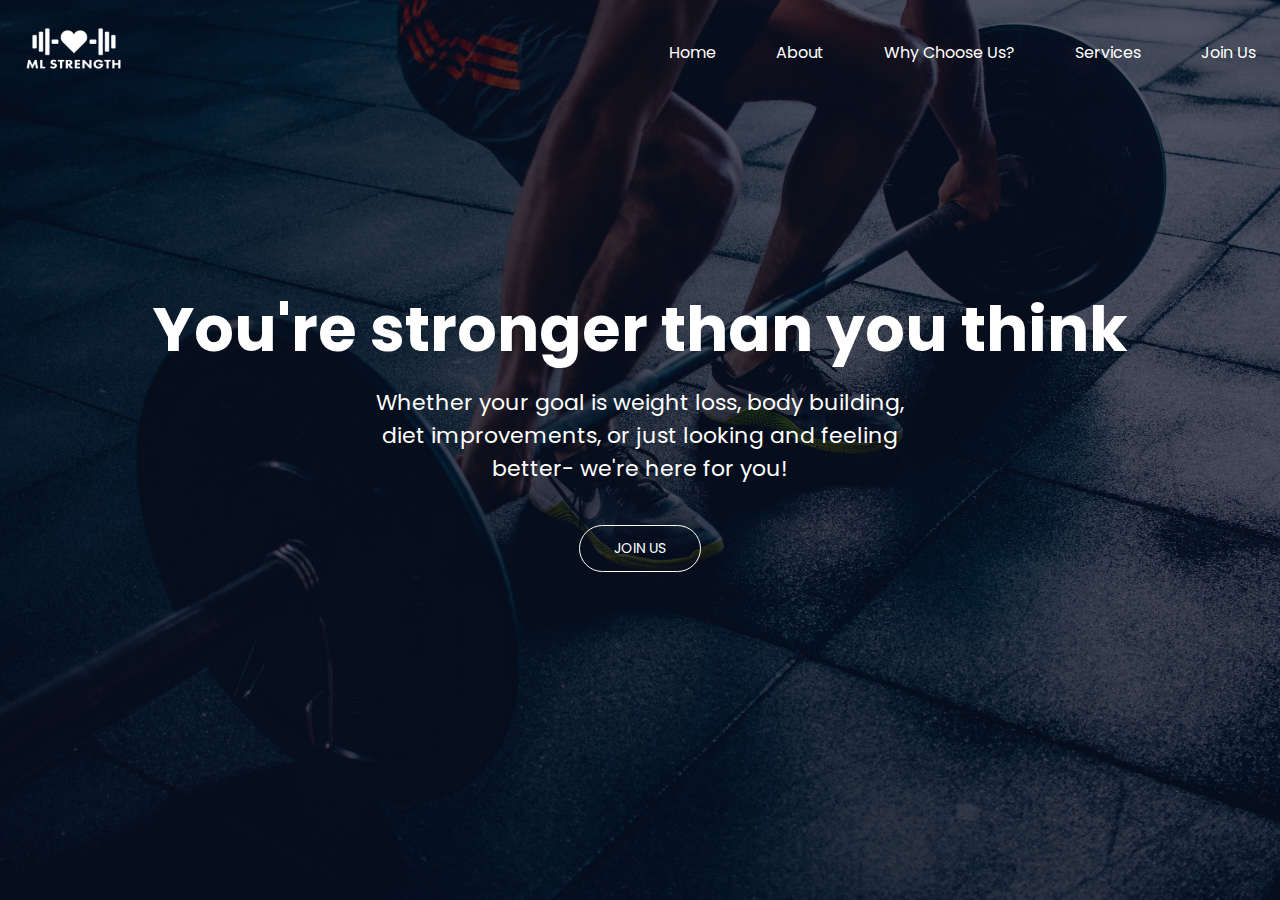
<file: index.html>
<!DOCTYPE html>
<html lang="en">

<head>
    <meta charset="UTF-8">
    <meta http-equiv="X-UA-Compatible" content="IE=edge">
    <meta name="viewport" content="width=device-width, initial-scale=1.0">
    <title>ML Strength</title>
    <link rel="stylesheet" href="style.css">
    <link rel="preconnect" href="https://fonts.googleapis.com">
    <link rel="preconnect" href="https://fonts.gstatic.com" crossorigin>
    <link href="https://fonts.googleapis.com/css2?family=Poppins:ital,wght@0,300;0,400;0,500;0,700;1,600&display=swap"
        rel="stylesheet">
    <script src="https://ajax.googleapis.com/ajax/libs/jquery/3.5.1/jquery.min.js"></script>
    <script type='text/javascript'>
        $(document).ready(function () {
            $("#header").load("nav.html");
        });
    </script>


</head>

<body>
    <section id="home">
        <header id="header">

        </header>
        <div class="text-box">
            <h1>You're stronger than you think</h1>
            <p>
                Whether your goal is weight loss, body building, diet improvements, or just looking and feeling better-
                we're here for you!
            </p>
            <a href="" id="hero-btn">JOIN US</a>
        </div>
    </section>
    <script src="scripts.js"></script>

</body>

</html>
</file>
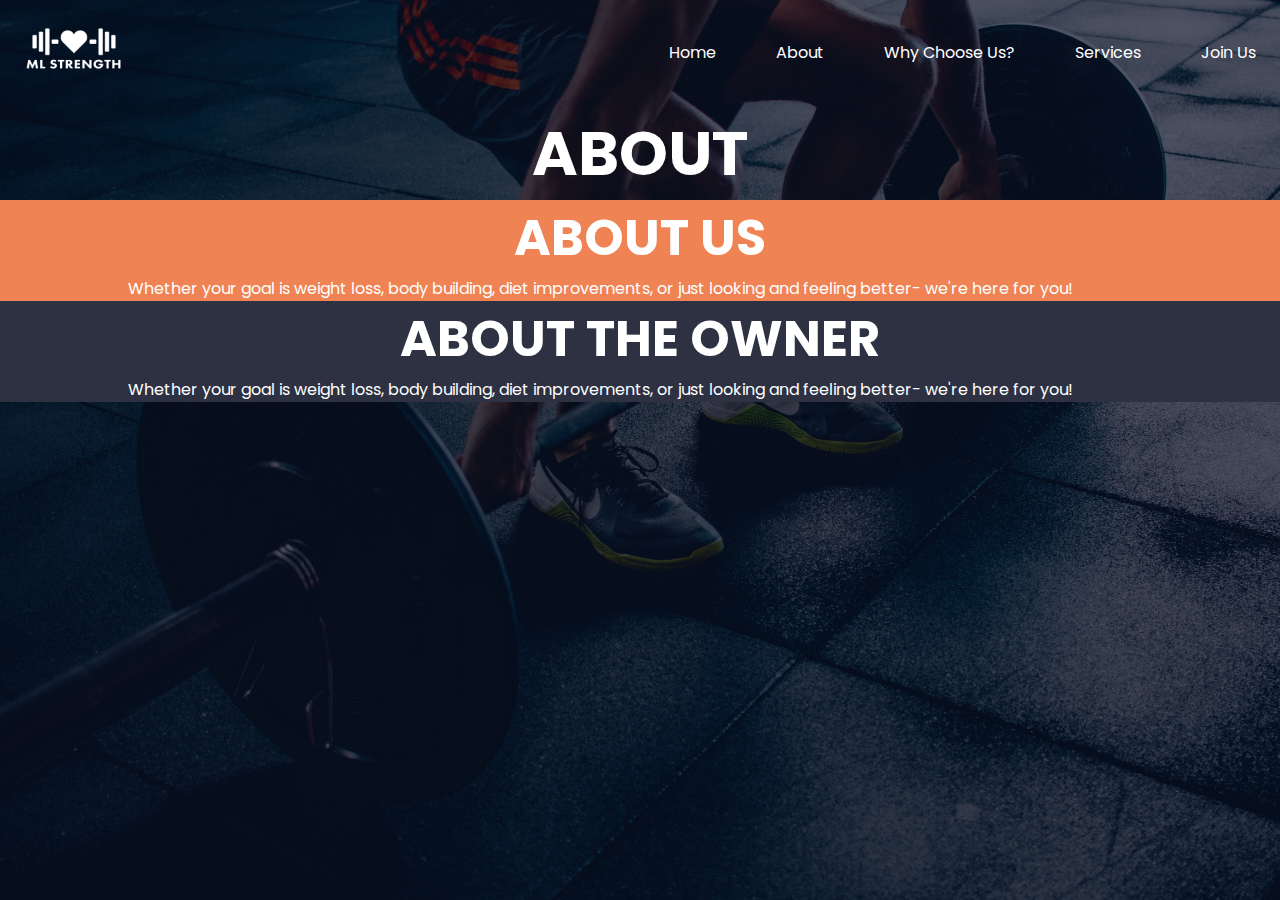
<file: about.html>
<!DOCTYPE html>
<html lang="en">

<head>
    <meta charset="UTF-8">
    <meta http-equiv="X-UA-Compatible" content="IE=edge">
    <meta name="viewport" content="width=device-width, initial-scale=1.0">
    <title>ML Strength</title>
    <link rel="stylesheet" href="style.css">
    <link rel="preconnect" href="https://fonts.googleapis.com">
    <link rel="preconnect" href="https://fonts.gstatic.com" crossorigin>
    <link href="https://fonts.googleapis.com/css2?family=Poppins:ital,wght@0,300;0,400;0,500;0,700;1,600&display=swap"
        rel="stylesheet">
    <script src="https://ajax.googleapis.com/ajax/libs/jquery/3.5.1/jquery.min.js"></script>
    <script type='text/javascript'>
        $(document).ready(function () {
            $("#header").load("nav.html");
        });
    </script>
    <script src=""></script>


</head>

<body>
    <section id="about">
        <header id="header">

        </header>
        <article>
            <h1>ABOUT</h1>
        </article>

        <article id="about-us">
            <h2>ABOUT US</h2>
            <p>
                Whether your goal is weight loss, body building, diet improvements, or just looking and feeling
                better-
                we're here for you!
            </p>
        </article>

        <article id="about-owner">
            <h2>ABOUT THE OWNER</h2>
            <p>
                Whether your goal is weight loss, body building, diet improvements, or just looking and feeling
                better-
                we're here for you!
            </p>
        </article>
        </div>
    </section>
    <script src="scripts.js"></script>

</body>

</html>
</file>
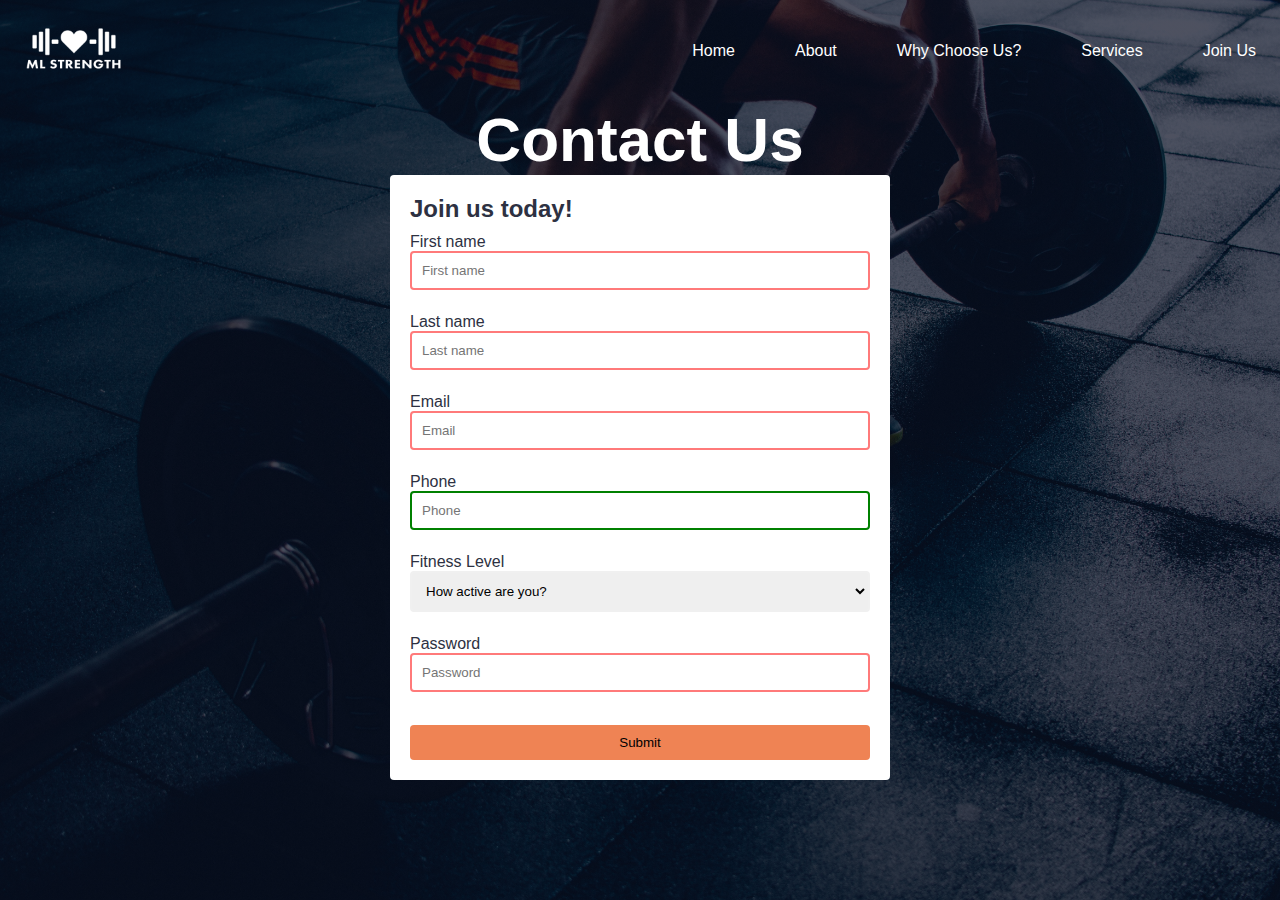
<file: contact.html>
<!DOCTYPE html>
<html lang="en">

<head>
    <meta charset="UTF-8">
    <meta http-equiv="X-UA-Compatible" content="IE=edge">
    <meta name="viewport" content="width=device-width, initial-scale=1.0">
    <link rel="stylesheet" href="style.css">
    <script src="https://ajax.googleapis.com/ajax/libs/jquery/3.5.1/jquery.min.js"></script>
    <script type='text/javascript'>
        $(document).ready(function () {
            $("#header").load("nav.html");
        });
    </script>
    <title>Document</title>

</head>

<body>

    <section id="contact-us">
        <header id="header">

        </header>
        <article>
            <h1>Contact Us</h1>
        </article>
        <article id="contact-container">
            <form action="/" id="form">
                <h2>Join us today!</h2>
                <div class="input-control">
                    <label for="firstname">First name</label>
                    <input type="text" id="firstname" name="firstname" placeholder="First name"
                        pattern="^([A-Za-z]+[,.]?[ ]?|[A-Za-z]+['-]?)+$" required>
                    <div class="error"></div>
                </div>

                <div class="input-control">
                    <label for="lastname">Last name</label>
                    <input type="text" id="lastname" name="lastname" placeholder="Last name"
                        pattern="^([A-Za-z]+[,.]?[ ]?|[A-Za-z]+['-]?)+$" required>
                    <div class="error"></div>
                </div>

                <div class="input-control">
                    <label for="email">Email</label>
                    <input type="email" id="email" name="email" placeholder="Email" required>
                    <div class="error"></div>
                </div>

                <div class="input-control">
                    <label for="phone">Phone</label>
                    <input type="tel" id="phone" name="phone" placeholder="Phone">
                    <div class="error"></div>
                </div>

                <div class="input-control">
                    <label for="fitnesslevel">Fitness Level</label>
                    <select name="fitnesslevel" id="fitnesslevel">
                        <option value="" disabled selected hidden>How active are you?</option>
                        <option value="sedentary">Sedentary</option>
                        <option value="moderate">Moderately active</option>
                        <option value="active">Active</option>
                        <option value="very">Very active</option>
                    </select>
                    <div class="error"></div>
                </div>



                <div class="input-control">
                    <label for="password">Password</label>
                    <input type="password" id="password" name="password" placeholder="Password" required>
                    <div class="error"></div>
                </div>
                <button type="submit">Submit</button>
            </form>
        </article>


    </section>
</body>

</html>
</file>
<file: style.css>
* {
  margin: 0;
  padding: 0;
  box-sizing: border-box;
}

body {
  font-family: "Poppins", sans-serif;
}

nav img {
  width: 100px;
}

section {
  min-height: 100vh;
  width: 100%;
  display: flex;
  flex-direction: column;
}

#home {
  background-image: linear-gradient(rgba(4, 9, 30, 0.7), rgba(4, 9, 30, 0.7)),
    url("images/bg2.jpg");
  background-position: center;
  background-size: cover;
  position: relative;
  background-repeat: no-repeat;
  width: 100%;
}

#about {
  background-image: linear-gradient(rgba(4, 9, 30, 0.7), rgba(4, 9, 30, 0.7)),
    url("images/bg2.jpg");
  background-position: center;
  background-size: cover;
  position: relative;
  background-repeat: no-repeat;
  width: 100%;
  display: flex;
}

#contact-us {
  background-image: linear-gradient(rgba(4, 9, 30, 0.7), rgba(4, 9, 30, 0.7)),
    url("images/bg2.jpg");
  background-position: center;
  background-size: cover;
  position: relative;
  background-repeat: no-repeat;
  width: 100%;
  display: flex;
}

li {
  list-style: none;
  font-size: 16px;
}

a {
  color: white;
  text-decoration: none;
}
nav ul li::after {
  content: "";
  width: 0%;
  height: 2px;
  background: #ef8354;
  display: block;
  margin: auto;
  transition: 0.5s;
}

nav ul li:hover::after {
  width: 100%;
}

.navbar {
  min-height: 7opx;
  display: flex;
  justify-content: space-between;
  align-items: center;
  padding: 0 24px;
}

.nav-menu {
  display: flex;
  justify-content: space-between;
  align-items: center;
  gap: 60px;
}

.nav-link {
  transition: 0.7s ease;
}

.hamburger {
  display: none;
  cursor: pointer;
}

.bar {
  display: block;
  width: 25px;
  height: 3px;
  margin: 5px auto;
  -webkit-transition: all 0.3s ease-in-out;
  transition: all 0.3s ease-in-out;
  background-color: white;
}

.text-box {
  align-self: center;
  width: 90%;
  color: #fff;
  display: flex;
  flex-direction: column;
  justify-content: center;
  align-items: center;
  flex: 0.7;
  text-align: center;
}

h1 {
  font-size: 62px;
}

.text-box p {
  margin: 10px 0 40px;
  width: 50%;
  text-align: center;
  font-size: 22px;
}

#hero-btn {
  display: inline-block;
  text-decoration: none;
  color: #fff;
  border: 1px solid #fff;
  border-radius: 30px;
  padding: 12px 34px;
  font-size: 14px;
  background: transparent;
  position: relative;
  cursor: pointer;
}

#hero-btn:hover {
  background-color: #ef8354;
  border: none;
  transform: 1s;
  border: 1px solid #ef8354;
  transition: 0.4s;
}

.about-container {
  display: flex;
  flex-direction: row;
  height: 50vh;
  display: flex;
}

article {
  display: flex;
  flex-direction: column;
  align-items: center;
  justify-content: center;
  color: #fff;
  margin: px;
}
#about-us {
  background-color: #ef8354;
  justify-content: flex-start;
}

#about-owner {
  background-color: #2d3142;
  justify-content: flex-start;
  color: #fff;
}

article h2 {
  font-size: 50px;
}

article p {
  width: 80%;
}

aside {
  grid-column-start: 2;
}

#form {
  width: 500px;
  background-color: white;
  padding: 20px;
  border-radius: 4px;
  color: #2d3142;
  display: grid;
  grid-gap: 10px;
}
#form h2 {
  font-size: 24px;
}

#form button {
  padding: 10px;
  margin-top: 10px;
  width: 100%;
  background-color: #ef8354;
  border: none;
  border-radius: 4px;
}

.input-control {
  display: grid;
}

.input-control input,
select {
  border: 2px solid #f0f0f0;
  border-radius: 4px;
  display: block;
  padding: 10px;
  width: 100%;
}

.input-control input:focus {
  outline: 0;
}

.input-control.success input {
  border-color: #09c372;
}

.input-control input:invalid {
  border: 2px solid hsl(0, 100%, 74%);
}

.input-control input:valid {
  border: 2px solid green;
}

.input-control.error input {
  border-color: #ff3860;
}

.input-control .error {
  color: #ff3860;
  font-size: 9px;
  height: 13px;
}

@media only screen and (max-width: 780px) {
  .hamburger {
    display: block;
  }

  .hamburger.active .bar:nth-child(2) {
    opacity: 0;
  }

  .hamburger.active .bar:nth-child(1) {
    transform: translateY(8px) rotate(45deg);
  }

  .hamburger.active .bar:nth-child(3) {
    transform: translateY(-8px) rotate(-45deg);
  }

  .nav-menu {
    position: fixed;
    left: -100%;
    top: 5px;
    gap: 0;
    flex-direction: column;
    background-color: #ef8354;
    width: 100%;
    text-align: center;
    transition: 0.3s;
  }

  .nav-item {
    margin: 16px 0;
  }

  .nav-menu.active {
    left: 0;
  }

  .text-box h1 {
    font-size: 40px;
  }
  .text-box p {
    width: 100%;
  }

  #form {
    width: 300px;
  }
  #form label {
    display: none;
  }
}

/* section {
  min-height: 100vh;
  width: 100%;
  display: flex;
  flex-direction: column;
}

p {
  font-size: 20px;
}
#home {
  background-image: linear-gradient(rgba(4, 9, 30, 0.7), rgba(4, 9, 30, 0.7)),
    url("images/bg2.jpg");
  background-position: center;
  background-size: cover;
  position: relative;
  background-repeat: no-repeat;
  width: 100%;
}

header img {
  width: 150px;
}

header {
  display: flex;
  padding: 0 6%;
  justify-content: space-between;
  align-items: center;
}

nav {
  flex: 1;
  text-align: right;
}

nav ul li {
  list-style: none;
  display: inline-block;
  padding: 8px 12px;
  position: relative;
}

nav ul li a {
  color: #fff;
  text-decoration: none;
  font-size: 16px;
}

nav ul li::after {
  content: "";
  width: 0%;
  height: 2px;
  background: #ef8354;
  display: block;
  margin: auto;
  transition: 0.5s;
}

nav ul li:hover::after {
  width: 100%;
}

.text-box {
  align-self: center;
  width: 90%;
  color: #fff;
  display: flex;
  flex-direction: column;
  justify-content: center;
  align-items: center;
  flex: 0.7;
  text-align: center;
}

h1 {
  font-size: 62px;
}

.text-box p {
  margin: 10px 0 40px;
  width: 50%;
  text-align: center;
}

#hero-btn {
  display: inline-block;
  text-decoration: none;
  color: #fff;
  border: 1px solid #fff;
  border-radius: 30px;
  padding: 12px 34px;
  font-size: 14px;
  background: transparent;
  position: relative;
  cursor: pointer;
}

#hero-btn:hover {
  background-color: #ef8354;
  border: none;
  transform: 1s;
  border: 1px solid #ef8354;
  transition: 0.4s;
}

@media (max-width: 700px) {
  .text-box h1 {
    font-size: 40px;
  }
  .text-box p {
    width: 100%;
  }
} */
</file>
